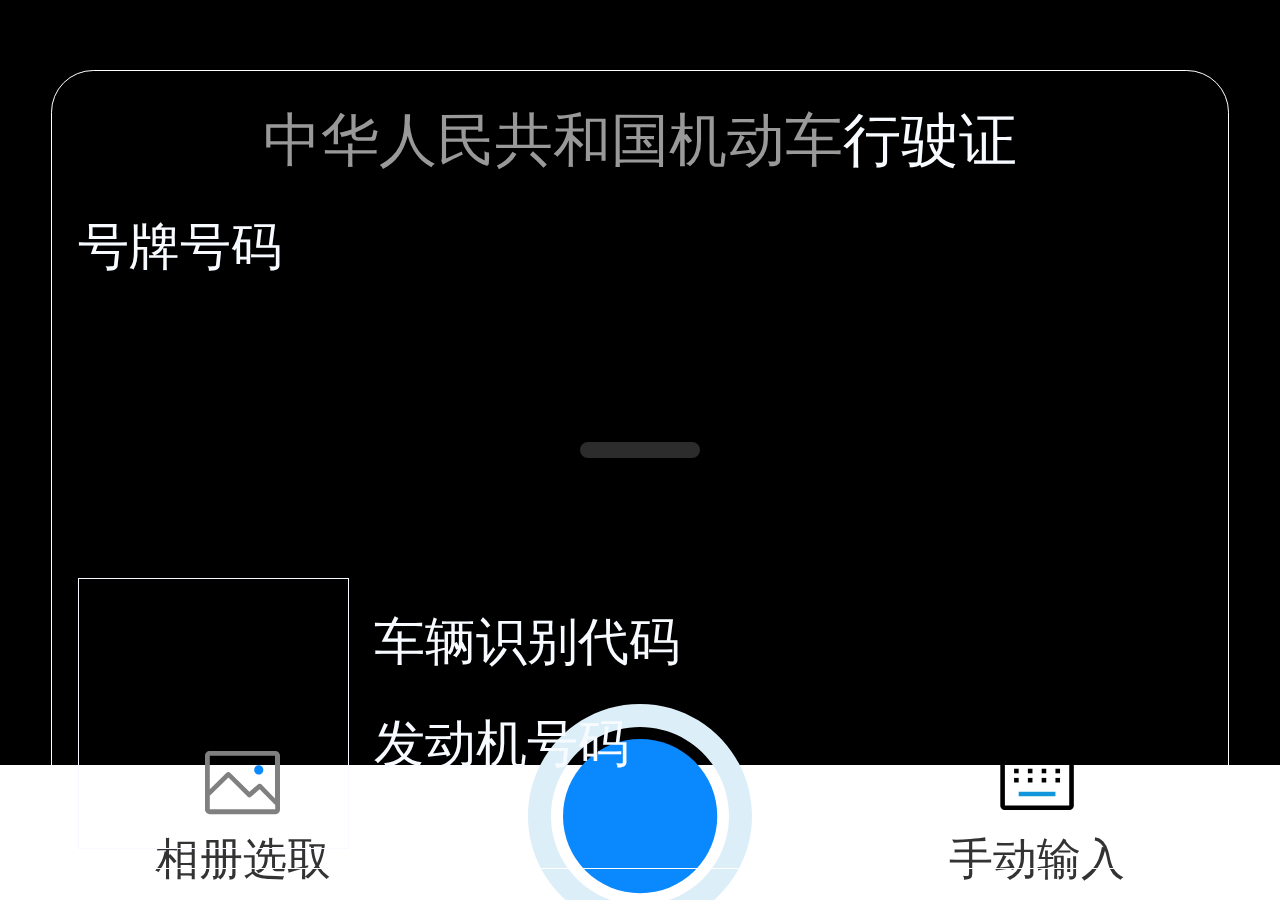
<file: index.html>
<!DOCTYPE html><html lang=en><head><meta content=yes name=apple-mobile-web-app-capable><meta content="width=device-width,initial-scale=1,maximum-scale=1,user-scalable=0,viewport-fit=cover" name=viewport><meta charset=utf-8><meta http-equiv=X-UA-Compatible content="IE=edge"><link rel=icon href=favicon.ico><title>cbb-wx</title><link href=css/chunk-06c0b370.f0d8163c.css rel=prefetch><link href=css/chunk-09a399c6.5dbcb434.css rel=prefetch><link href=css/chunk-11d92115.9e6fb062.css rel=prefetch><link href=css/chunk-228c9a26.5181ee7c.css rel=prefetch><link href=css/chunk-2c4d3354.88151b73.css rel=prefetch><link href=css/chunk-31a73045.d8bb0f97.css rel=prefetch><link href=css/chunk-3cf9c272.6b38c8d8.css rel=prefetch><link href=css/chunk-46870c90.af649033.css rel=prefetch><link href=css/chunk-5fdd54aa.7e0914d2.css rel=prefetch><link href=css/chunk-683a77dd.b52ace2f.css rel=prefetch><link href=css/chunk-6d46068d.4135cb1c.css rel=prefetch><link href=css/chunk-7bc826aa.0e0b11fa.css rel=prefetch><link href=css/chunk-7d3c275a.ba2dbc3d.css rel=prefetch><link href=css/chunk-8c967b78.c8a9c074.css rel=prefetch><link href=css/chunk-cbea27c0.e70d61d9.css rel=prefetch><link href=js/chunk-06c0b370.c1c02555.js rel=prefetch><link href=js/chunk-09a399c6.233e305a.js rel=prefetch><link href=js/chunk-11d92115.8bfb56c8.js rel=prefetch><link href=js/chunk-228c9a26.4007f25c.js rel=prefetch><link href=js/chunk-2c4d3354.4bae0a12.js rel=prefetch><link href=js/chunk-31a73045.48e3a336.js rel=prefetch><link href=js/chunk-3cf9c272.c1f21d28.js rel=prefetch><link href=js/chunk-46870c90.c2dd8657.js rel=prefetch><link href=js/chunk-5fdd54aa.70dc8350.js rel=prefetch><link href=js/chunk-683a77dd.d1ef8d11.js rel=prefetch><link href=js/chunk-6d46068d.c83b2996.js rel=prefetch><link href=js/chunk-7bc826aa.75ce5313.js rel=prefetch><link href=js/chunk-7d3c275a.dea78bf4.js rel=prefetch><link href=js/chunk-8c967b78.329e653b.js rel=prefetch><link href=js/chunk-cbea27c0.701240cb.js rel=prefetch><link href=css/app.2377e2d8.css rel=preload as=style><link href=css/chunk-vendors.483bbb64.css rel=preload as=style><link href=js/app.521cafb6.js rel=preload as=script><link href=js/chunk-vendors.88672812.js rel=preload as=script><link href=css/chunk-vendors.483bbb64.css rel=stylesheet><link href=css/app.2377e2d8.css rel=stylesheet></head><body><noscript><strong>We're sorry but cbb-wx doesn't work properly without JavaScript enabled. Please enable it to continue.</strong></noscript><div id=app></div><script src=js/chunk-vendors.88672812.js></script><script src=js/app.521cafb6.js></script></body></html>
</file>
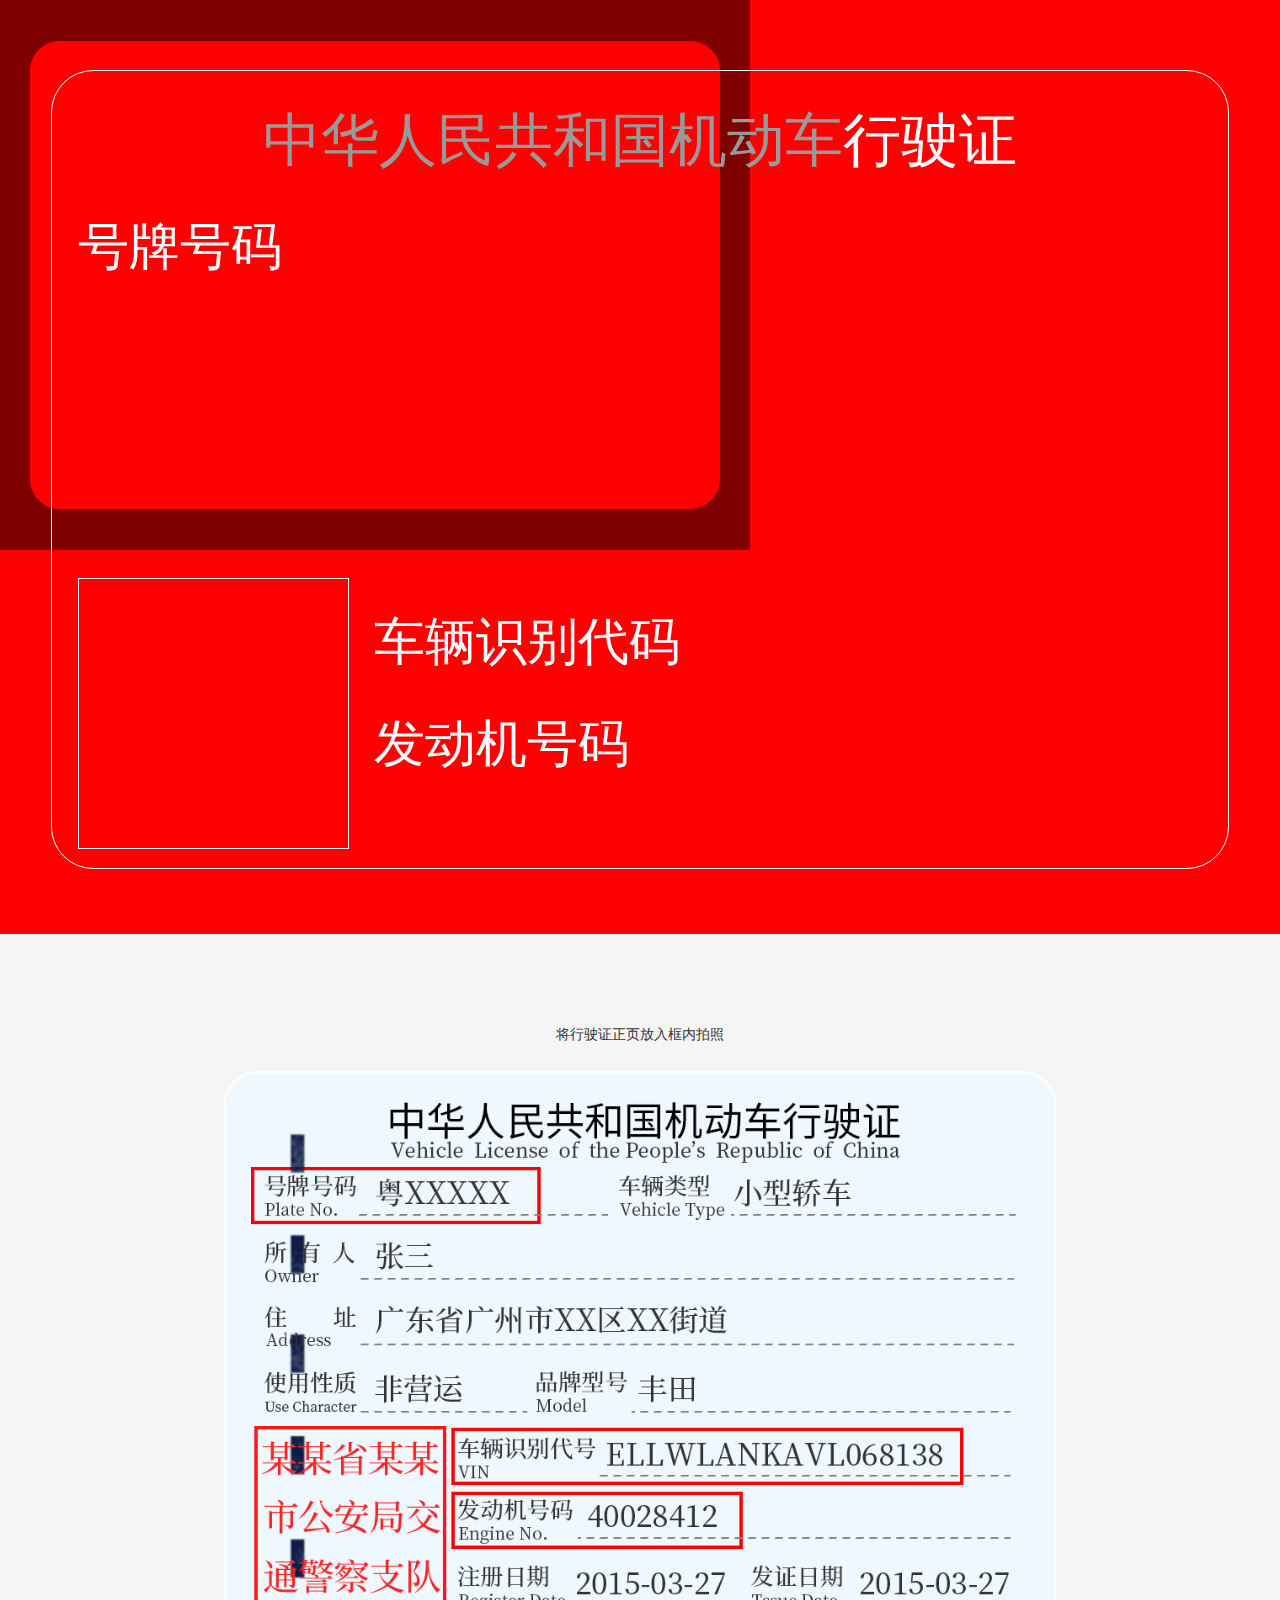
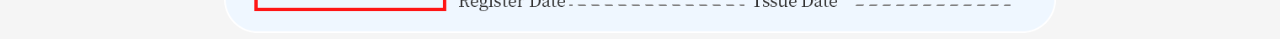
<file: css/index.html>
<!DOCTYPE html><html lang=en><head><meta content=yes name=apple-mobile-web-app-capable><meta content="width=device-width,initial-scale=1,maximum-scale=1,user-scalable=0,viewport-fit=cover" name=viewport><meta charset=utf-8><meta http-equiv=X-UA-Compatible content="IE=edge"><link rel=icon href=favicon.ico><title>cbb-wx</title><link href=css/chunk-06c0b370.f0d8163c.css rel=prefetch><link href=css/chunk-09a399c6.5dbcb434.css rel=prefetch><link href=css/chunk-11d92115.9e6fb062.css rel=prefetch><link href=css/chunk-228c9a26.5181ee7c.css rel=prefetch><link href=css/chunk-2c4d3354.88151b73.css rel=prefetch><link href=css/chunk-31a73045.d8bb0f97.css rel=prefetch><link href=css/chunk-3cf9c272.6b38c8d8.css rel=prefetch><link href=css/chunk-46870c90.af649033.css rel=prefetch><link href=css/chunk-5fdd54aa.7e0914d2.css rel=prefetch><link href=css/chunk-683a77dd.b52ace2f.css rel=prefetch><link href=css/chunk-6d46068d.4135cb1c.css rel=prefetch><link href=css/chunk-7bc826aa.0e0b11fa.css rel=prefetch><link href=css/chunk-7d3c275a.ba2dbc3d.css rel=prefetch><link href=css/chunk-8c967b78.c8a9c074.css rel=prefetch><link href=css/chunk-cbea27c0.e70d61d9.css rel=prefetch><link href=js/chunk-06c0b370.c1c02555.js rel=prefetch><link href=js/chunk-09a399c6.233e305a.js rel=prefetch><link href=js/chunk-11d92115.8bfb56c8.js rel=prefetch><link href=js/chunk-228c9a26.4007f25c.js rel=prefetch><link href=js/chunk-2c4d3354.4bae0a12.js rel=prefetch><link href=js/chunk-31a73045.48e3a336.js rel=prefetch><link href=js/chunk-3cf9c272.c1f21d28.js rel=prefetch><link href=js/chunk-46870c90.c2dd8657.js rel=prefetch><link href=js/chunk-5fdd54aa.70dc8350.js rel=prefetch><link href=js/chunk-683a77dd.d1ef8d11.js rel=prefetch><link href=js/chunk-6d46068d.c83b2996.js rel=prefetch><link href=js/chunk-7bc826aa.75ce5313.js rel=prefetch><link href=js/chunk-7d3c275a.dea78bf4.js rel=prefetch><link href=js/chunk-8c967b78.329e653b.js rel=prefetch><link href=js/chunk-cbea27c0.701240cb.js rel=prefetch><link href=css/app.ad6acc82.css rel=preload as=style><link href=css/chunk-vendors.483bbb64.css rel=preload as=style><link href=js/app.50b8a506.js rel=preload as=script><link href=js/chunk-vendors.88672812.js rel=preload as=script><link href=css/chunk-vendors.483bbb64.css rel=stylesheet><link href=css/app.ad6acc82.css rel=stylesheet></head><body><noscript><strong>We're sorry but cbb-wx doesn't work properly without JavaScript enabled. Please enable it to continue.</strong></noscript><div id=app></div><script src=js/chunk-vendors.88672812.js></script><script src=js/app.50b8a506.js></script></body></html>
</file>
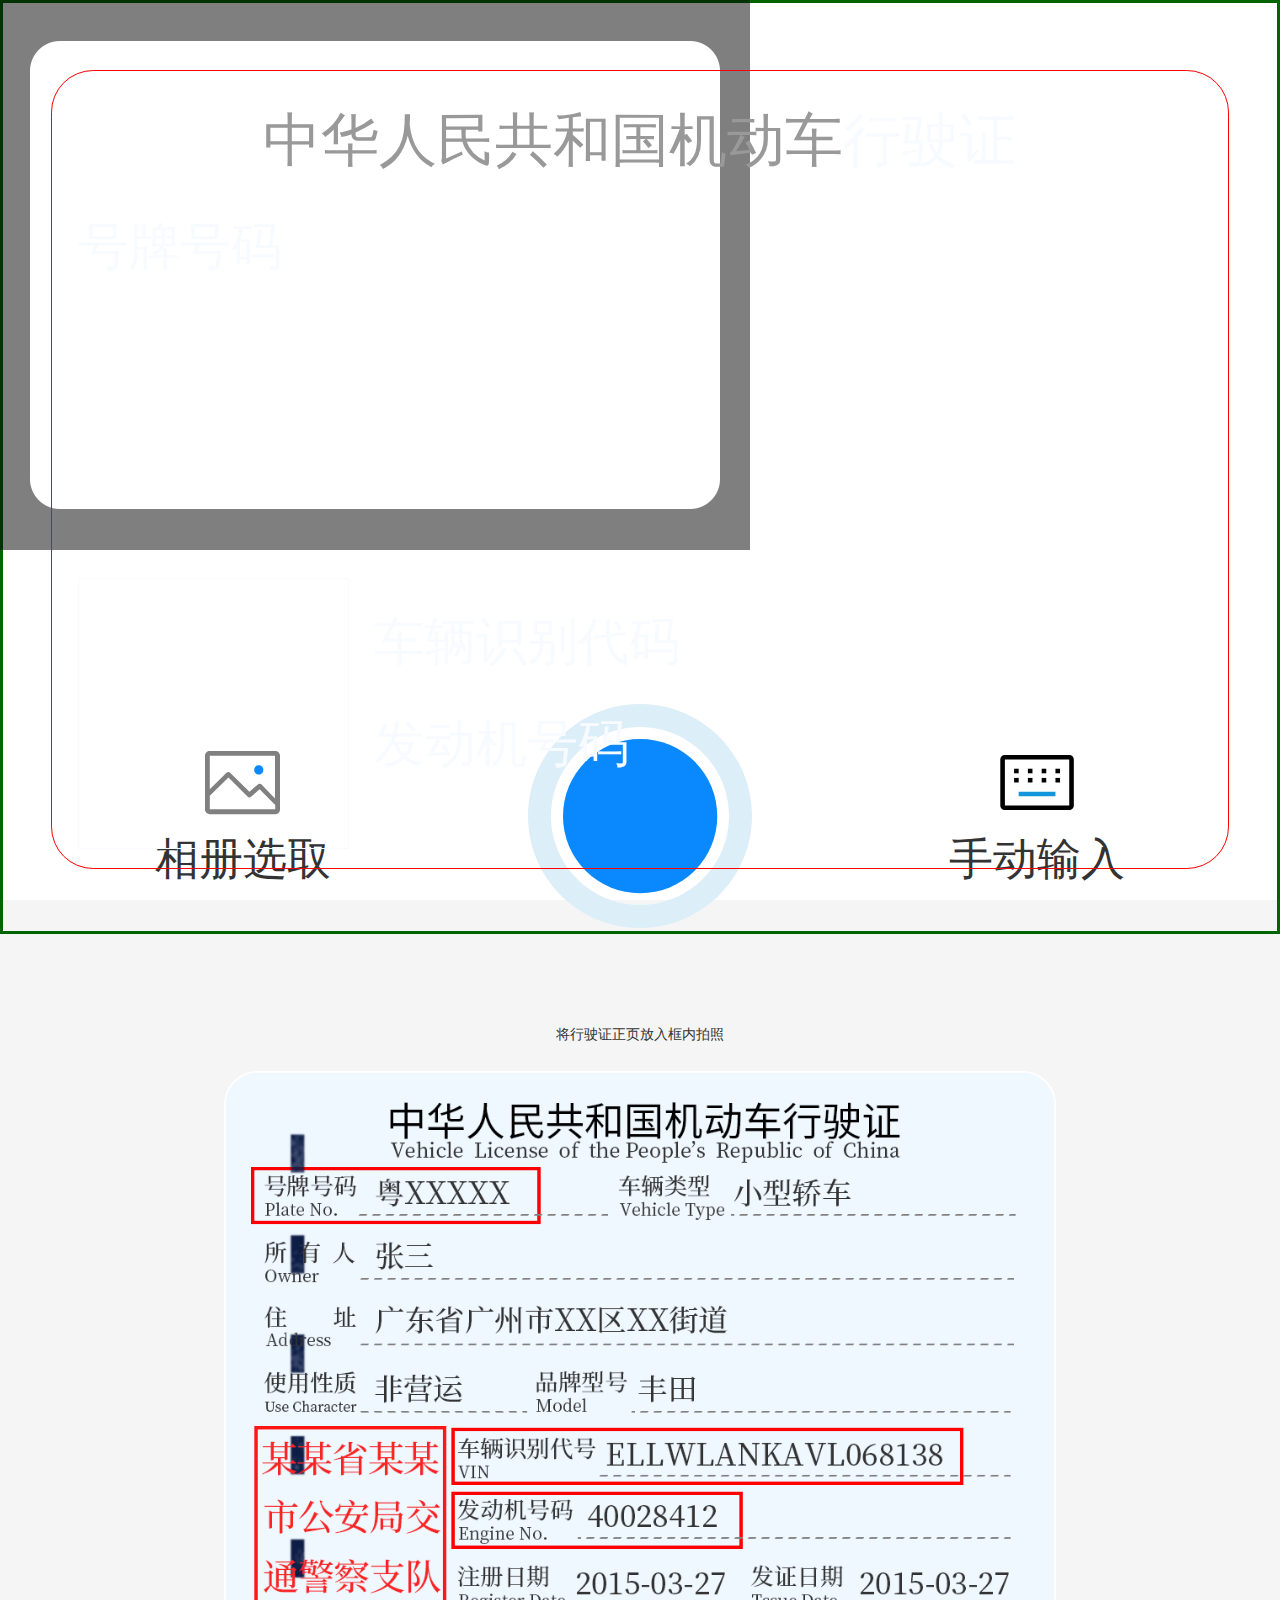
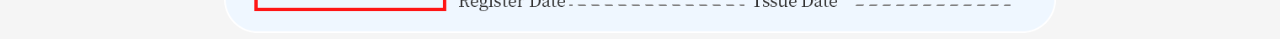
<file: js/index.html>
<!DOCTYPE html><html lang=en><head><meta content=yes name=apple-mobile-web-app-capable><meta content="width=device-width,initial-scale=1,maximum-scale=1,user-scalable=0,viewport-fit=cover" name=viewport><meta charset=utf-8><meta http-equiv=X-UA-Compatible content="IE=edge"><link rel=icon href=favicon.ico><title>cbb-wx</title><link href=css/chunk-06c0b370.f0d8163c.css rel=prefetch><link href=css/chunk-09a399c6.5dbcb434.css rel=prefetch><link href=css/chunk-11d92115.9e6fb062.css rel=prefetch><link href=css/chunk-228c9a26.5181ee7c.css rel=prefetch><link href=css/chunk-2c4d3354.88151b73.css rel=prefetch><link href=css/chunk-31a73045.d8bb0f97.css rel=prefetch><link href=css/chunk-3cf9c272.6b38c8d8.css rel=prefetch><link href=css/chunk-46870c90.af649033.css rel=prefetch><link href=css/chunk-5fdd54aa.7e0914d2.css rel=prefetch><link href=css/chunk-683a77dd.b52ace2f.css rel=prefetch><link href=css/chunk-6d46068d.4135cb1c.css rel=prefetch><link href=css/chunk-7bc826aa.0e0b11fa.css rel=prefetch><link href=css/chunk-7d3c275a.ba2dbc3d.css rel=prefetch><link href=css/chunk-8c967b78.c8a9c074.css rel=prefetch><link href=css/chunk-cbea27c0.e70d61d9.css rel=prefetch><link href=js/chunk-06c0b370.c1c02555.js rel=prefetch><link href=js/chunk-09a399c6.233e305a.js rel=prefetch><link href=js/chunk-11d92115.8bfb56c8.js rel=prefetch><link href=js/chunk-228c9a26.4007f25c.js rel=prefetch><link href=js/chunk-2c4d3354.4bae0a12.js rel=prefetch><link href=js/chunk-31a73045.48e3a336.js rel=prefetch><link href=js/chunk-3cf9c272.c1f21d28.js rel=prefetch><link href=js/chunk-46870c90.c2dd8657.js rel=prefetch><link href=js/chunk-5fdd54aa.70dc8350.js rel=prefetch><link href=js/chunk-683a77dd.d1ef8d11.js rel=prefetch><link href=js/chunk-6d46068d.c83b2996.js rel=prefetch><link href=js/chunk-7bc826aa.75ce5313.js rel=prefetch><link href=js/chunk-7d3c275a.dea78bf4.js rel=prefetch><link href=js/chunk-8c967b78.329e653b.js rel=prefetch><link href=js/chunk-cbea27c0.701240cb.js rel=prefetch><link href=css/app.5f8264f1.css rel=preload as=style><link href=css/chunk-vendors.483bbb64.css rel=preload as=style><link href=js/app.633f0c7b.js rel=preload as=script><link href=js/chunk-vendors.88672812.js rel=preload as=script><link href=css/chunk-vendors.483bbb64.css rel=stylesheet><link href=css/app.5f8264f1.css rel=stylesheet></head><body><noscript><strong>We're sorry but cbb-wx doesn't work properly without JavaScript enabled. Please enable it to continue.</strong></noscript><div id=app></div><script src=js/chunk-vendors.88672812.js></script><script src=js/app.633f0c7b.js></script></body></html>
</file>
